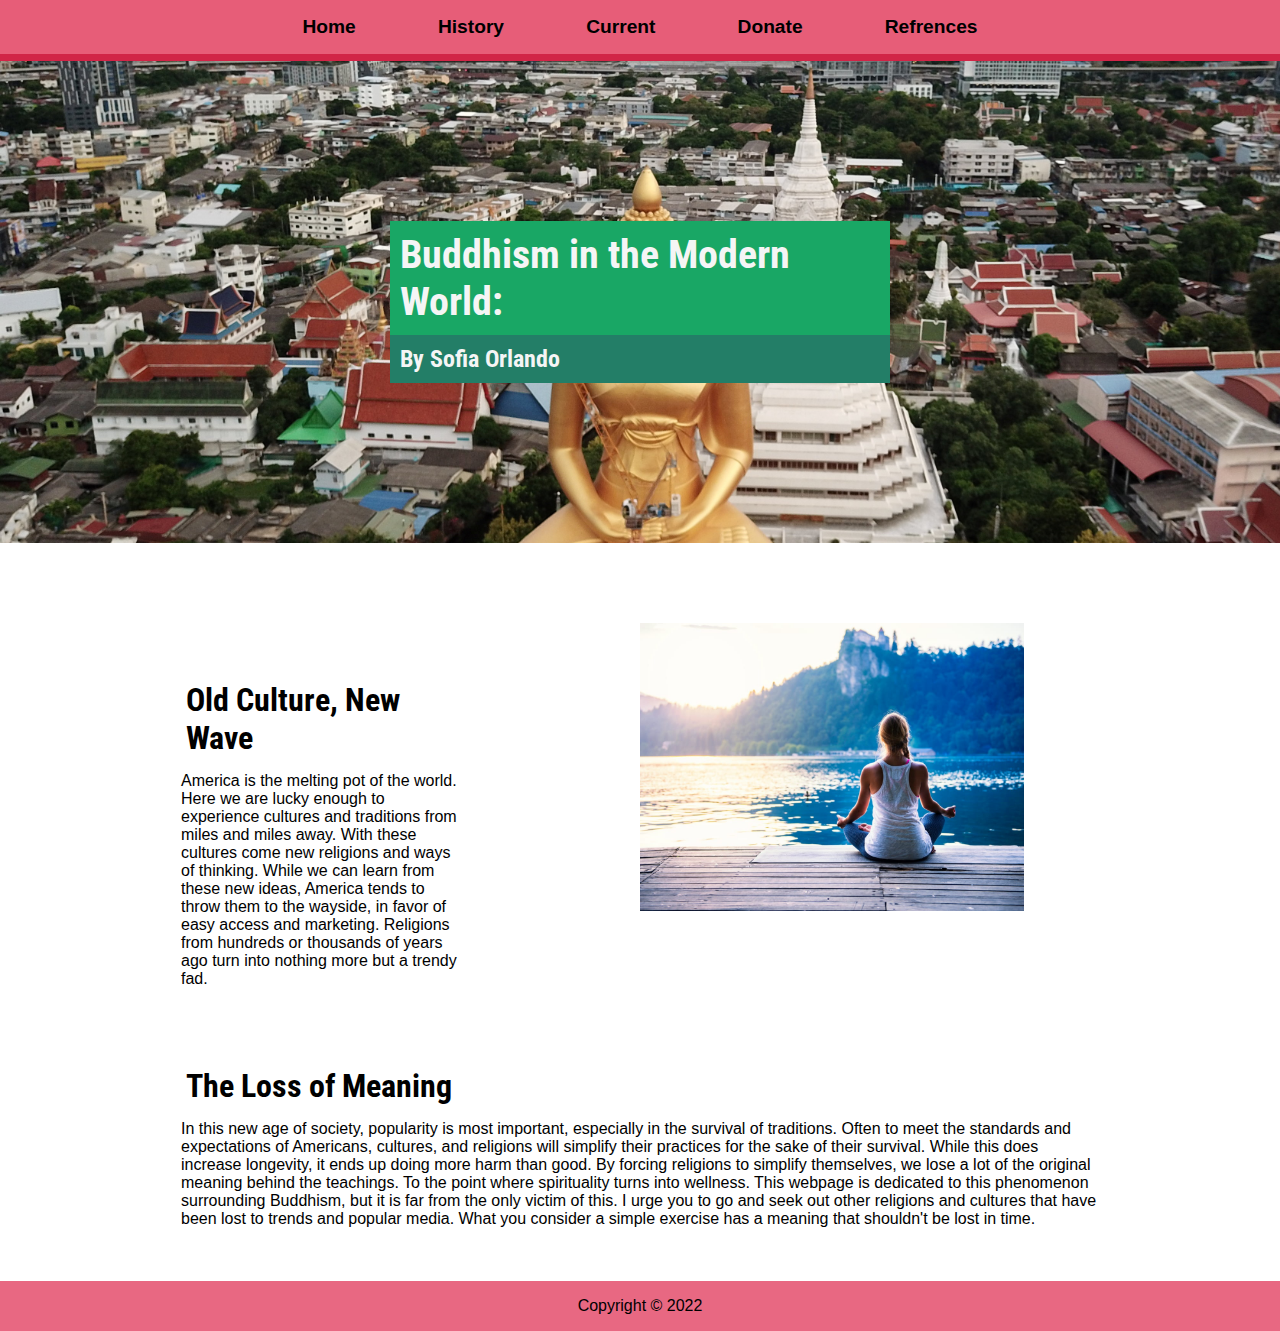
<file: index.html>
<!DOCTYPE html>
<html lang="en">
<head>
<title>Buddhism in the Modern World</title>
<meta charset="utf-8">
<meta name="viewport" content="width=device-width, initial-scale=1.0">
<link href="styles.css" rel="stylesheet">
<link href="index_styles.css" rel="stylesheet">



<link rel="preconnect" href="https://fonts.googleapis.com">
<link rel="preconnect" href="https://fonts.gstatic.com" crossorigin>
<link href="https://fonts.googleapis.com/css2?family=Roboto+Condensed:wght@300&display=swap" rel="stylesheet">

</head>

<body>

<div class = "wrapper">
<nav>
    <ul>
        <li><a href="index.html">Home</a></li>
        <li><a href="history.html">History</a></li>
        <li><a href="current.html">Current</a></li>
        <li><a href="donate.html">Donate</a></li>
        <li><a href="refrences.html">Refrences</a></li>
    </ul>
</nav>

<header>
    <h1>
        Buddhism in the Modern World:
    </h1>
    <h3>By Sofia Orlando</h3>
</header>

<main>
    <div class = "text">
    <h2>
        Old Culture, New Wave
    </h2>
    <p>
        America is the melting pot of the world.
        Here we are lucky enough to experience cultures and traditions from miles and miles away.
        With these cultures come new religions and ways of thinking.
        While we can learn from these new ideas, America tends to throw them to the wayside, in favor of easy access and marketing.
        Religions from hundreds or thousands of years ago turn into nothing more but a trendy fad.
    </p>
    </div>
</main>

<aside>
    <img src="images/woman_med.jpg" alt="Woman Meditation">
</aside>

<section>
    <div class = "text">
    <h2>
        The Loss of Meaning
    </h2>
    <p>
        In this new age of society, popularity is most important, especially in the survival of traditions.
        Often to meet the standards and expectations of Americans, cultures, and religions will simplify their practices for the sake of their survival.
        While this does increase longevity, it ends up doing more harm than good.
        By forcing religions to simplify themselves, we lose a lot of the original meaning behind the teachings.
        To the point where spirituality turns into wellness.
        This webpage is dedicated to this phenomenon surrounding Buddhism, but it is far from the only victim of this.
        I urge you to go and seek out other religions and cultures that have been lost to trends and popular media.
        What you consider a simple exercise has a meaning that shouldn't be lost in time.
    </p>
    </div>
</section>



<footer>
    Copyright &copy; 2022
</footer>
</div>

</body>
</html>
</file>
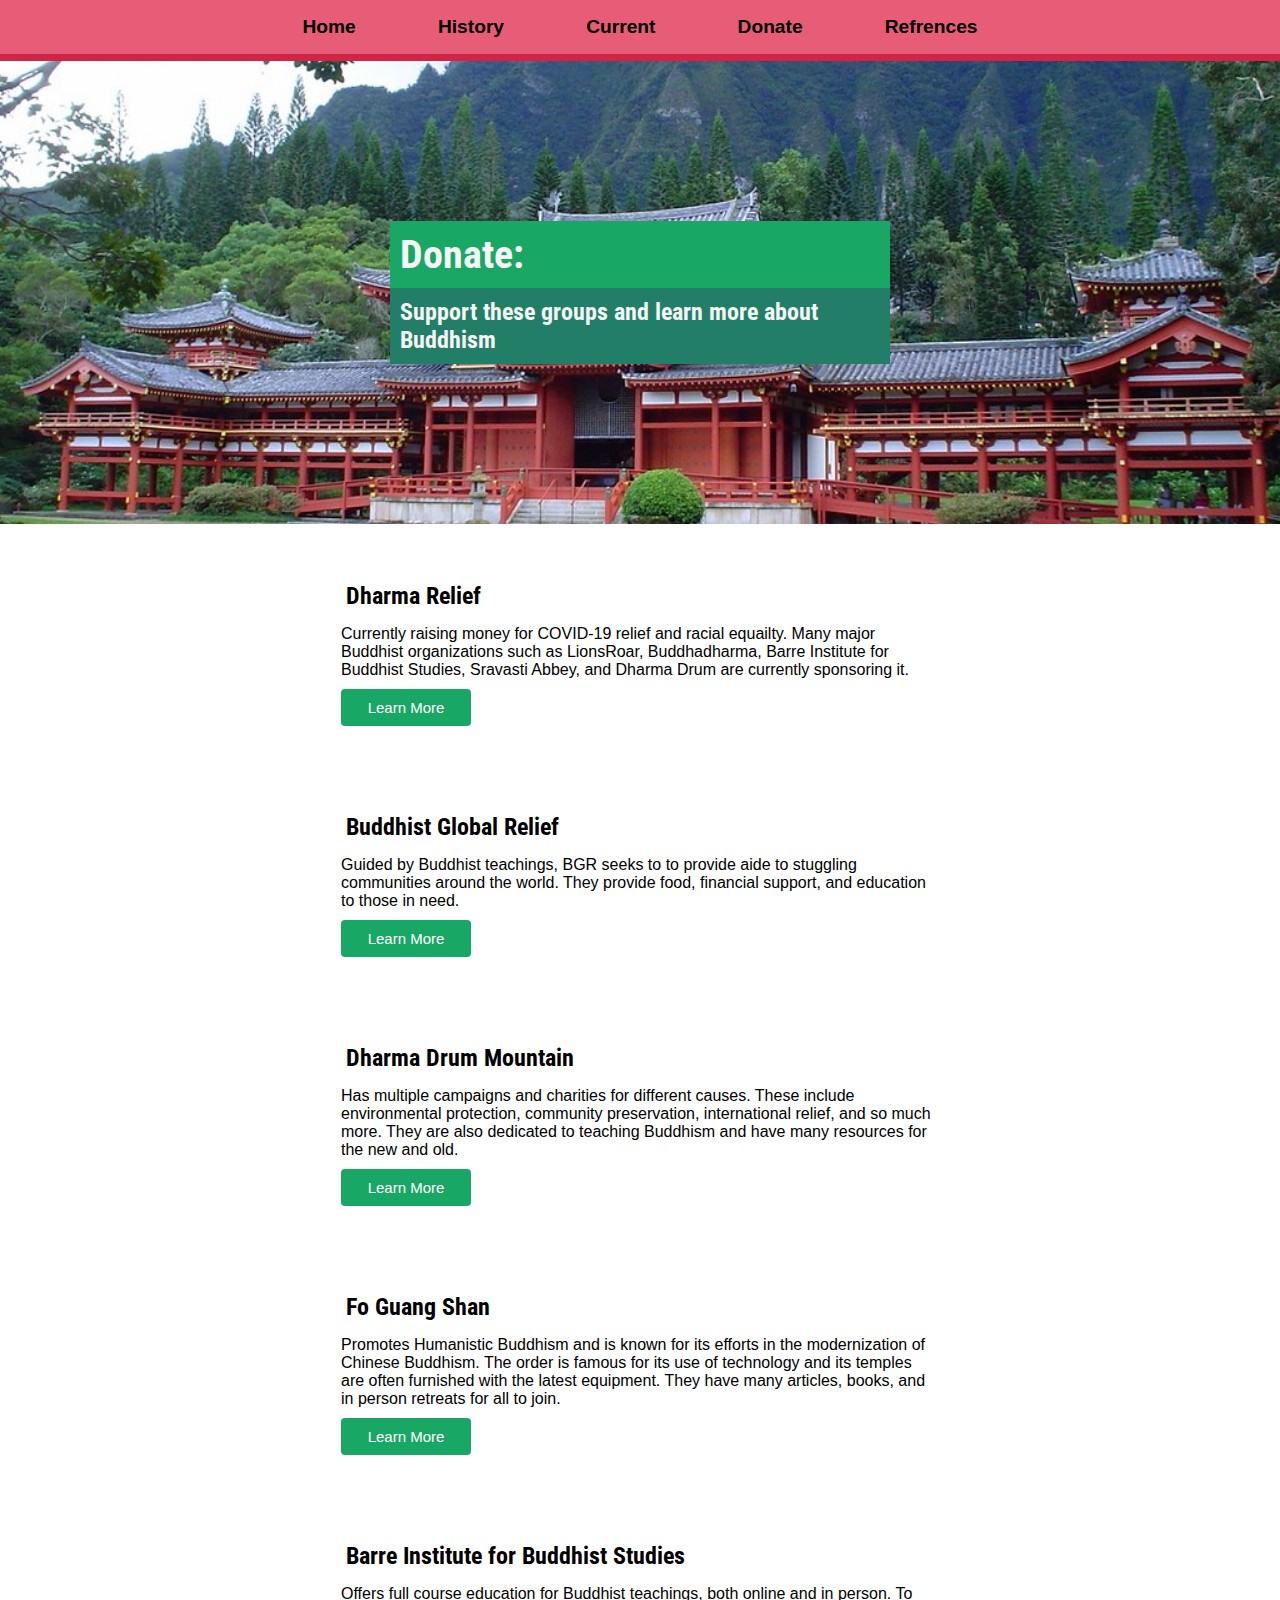
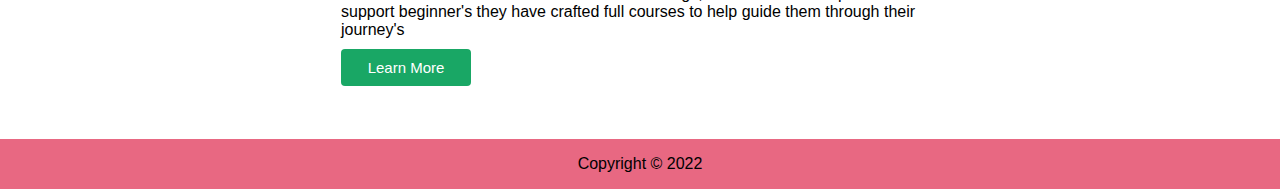
<file: donate.html>
<!DOCTYPE html>
<html lang="en">
<head>
<title>Buddhism in the Modern World</title>
<meta charset="utf-8">
<meta name="viewport" content="width=device-width, initial-scale=1.0">
<link href="styles.css" rel="stylesheet">
<link href="donate_styles.css" rel="stylesheet">



<link rel="preconnect" href="https://fonts.googleapis.com">
<link rel="preconnect" href="https://fonts.gstatic.com" crossorigin>
<link href="https://fonts.googleapis.com/css2?family=Roboto+Condensed:wght@300&display=swap" rel="stylesheet">

</head>

<body>

<div class = "wrapper">
<nav>
    <ul>
        <li><a href="index.html">Home</a></li>
        <li><a href="history.html">History</a></li>
        <li><a href="current.html">Current</a></li>
        <li><a href="donate.html">Donate</a></li>
        <li><a href="refrences.html">Refrences</a></li>
    </ul>
</nav>

<header>
    <h1>
        Donate:
    </h1>
    <h3>Support these groups and learn more about Buddhism</h3>
</header>

<main>
    <div class = "text">
    <h3>
        Dharma Relief
    </h3>
    <p>
        Currently raising money for COVID-19 relief and racial equailty. 
        Many major Buddhist organizations such as LionsRoar, Buddhadharma, Barre Institute for Buddhist Studies, Sravasti Abbey, and Dharma Drum
        are currently sponsoring it.
    </p>

    <form action="https://dharmarelief.org/" method="get" target="_blank">
    <button type="submit"><span>Learn More </span></button>
    </form>

    </div>
    <div class = "text">
    <h3>
        Buddhist Global Relief
    </h3>
    <p>
        Guided by Buddhist teachings, BGR seeks to to provide aide to stuggling communities around the world.
        They provide food, financial support, and education to those in need.
    </p>
    
    <form action="https://www.buddhistglobalrelief.org/" method="get" target="_blank">
    <button type="submit"><span>Learn More </span></button>
    </form>

    </div>
    <div class = "text">
    <h3>
        Dharma Drum Mountain 
    </h3>
    <p>
        Has multiple campaigns and charities for different causes. 
        These include environmental protection, community preservation, international relief, and so much more.
        They are also dedicated to teaching Buddhism and have many resources for the new and old. 
    </p>
    
    <form action="https://www.dharmadrum.org/" method="get" target="_blank">
    <button type="submit"><span>Learn More </span></button>
    </form>

    </div>
    <div class = "text">
    <h3>
        Fo Guang Shan
    </h3>
    <p>
        Promotes Humanistic Buddhism and is known for its efforts in the modernization of Chinese Buddhism. 
        The order is famous for its use of technology and its temples are often furnished with the latest equipment.
        They have many articles, books, and in person retreats for all to join.
    </p>
    
    <form action="https://www.fgs.org.tw/en/" method="get" target="_blank">
    <button type="submit"><span>Learn More </span></button>
    </form>

    </div>
    <div class = "text">
    <h3>
        Barre Institute for Buddhist Studies
    </h3>
    <p>
        Offers full course education for Buddhist teachings, both online and in person.
        To support beginner's they have crafted full courses to help guide them through their journey's
    </p>
    
    <form action="https://www.buddhistinquiry.org/" method="get" target="_blank">
    <button type="submit"><span>Learn More </span></button>
    </form>

    </div>
</main>

<footer>
    Copyright &copy; 2022
</footer>
</div>

</body>
</html>
</file>
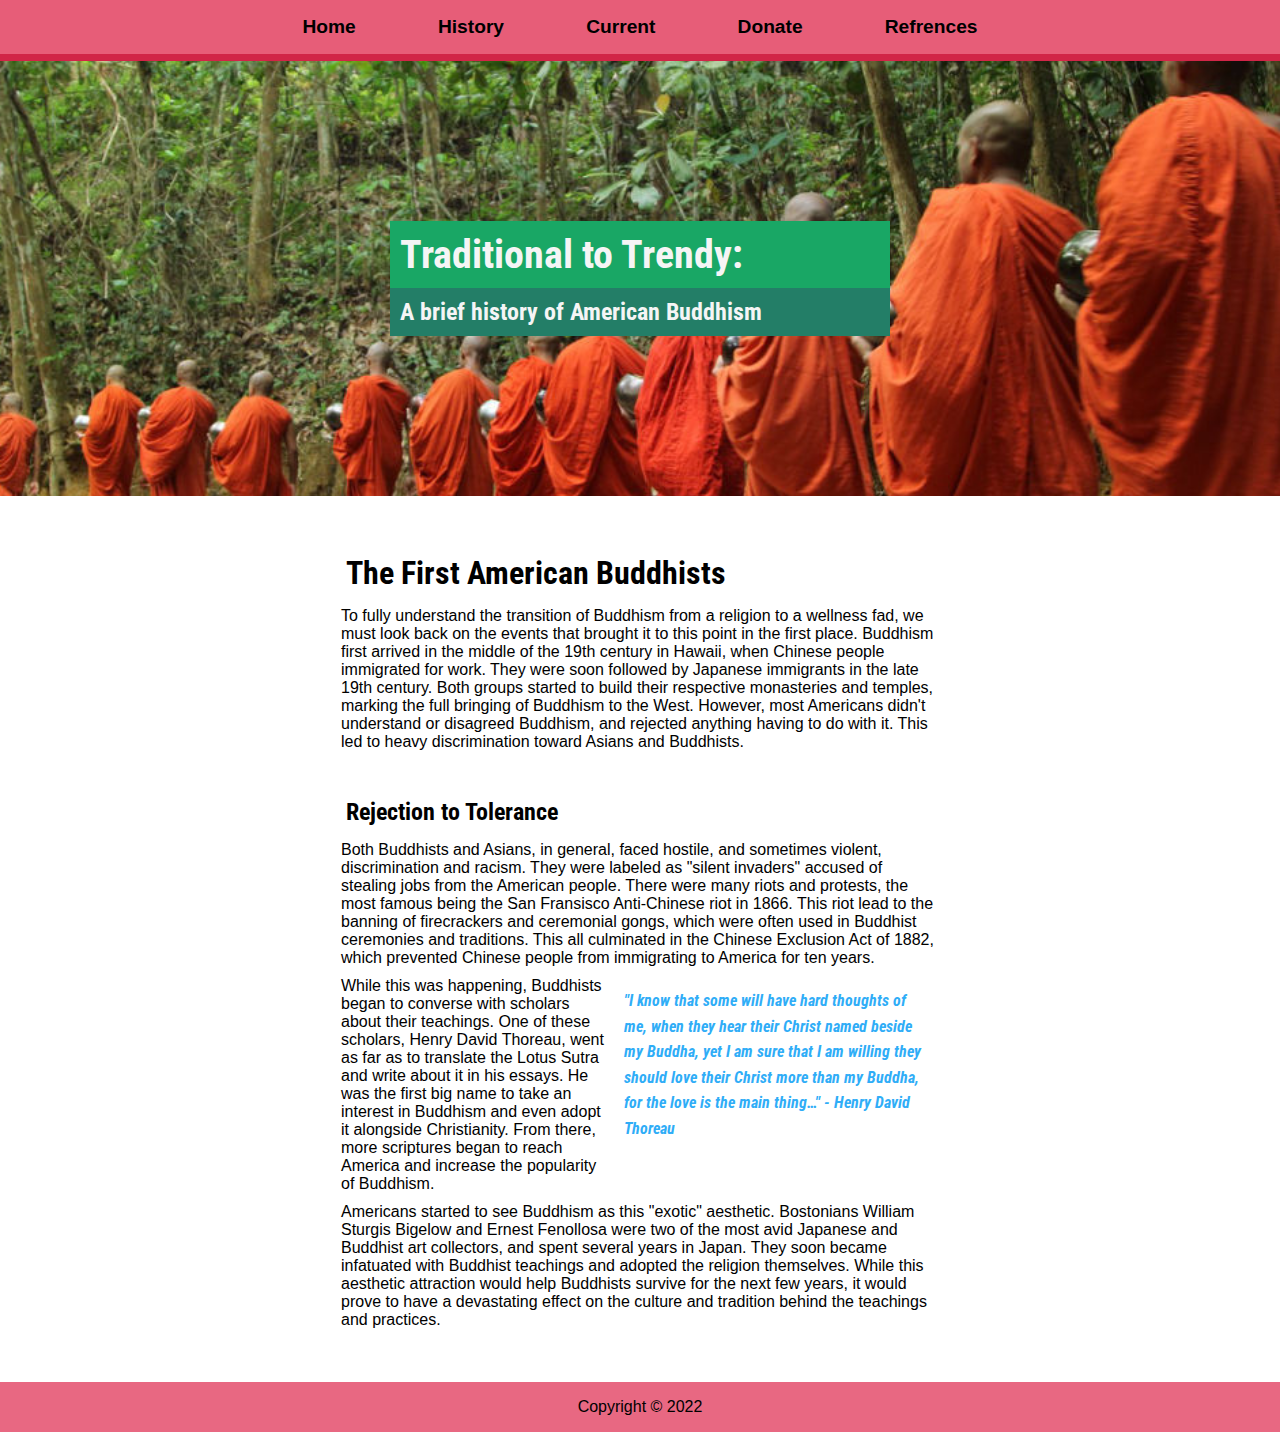
<file: history.html>
<!DOCTYPE html>
<html lang="en">
<head>
<title>Buddhism in the Modern World</title>
<meta charset="utf-8">
<meta name="viewport" content="width=device-width, initial-scale=1.0">
<link href="styles.css" rel="stylesheet">
<link href="history_styles.css" rel="stylesheet">



<link rel="preconnect" href="https://fonts.googleapis.com">
<link rel="preconnect" href="https://fonts.gstatic.com" crossorigin>
<link href="https://fonts.googleapis.com/css2?family=Roboto+Condensed:wght@300&display=swap" rel="stylesheet">

</head>

<body>

<div class = "wrapper">
<nav>
    <ul>
        <li><a href="index.html">Home</a></li>
        <li><a href="history.html">History</a></li>
        <li><a href="current.html">Current</a></li>
        <li><a href="donate.html">Donate</a></li>
        <li><a href="refrences.html">Refrences</a></li>
    </ul>
</nav>

<header>
    <h1>
        Traditional to Trendy:
    </h1>
    <h3>A brief history of American Buddhism</h3>
</header>

<main>
    <div class = "text">
    <h2>
        The First American Buddhists
    </h2>
    <p>
        To fully understand the transition of Buddhism from a religion to a wellness fad, 
        we must look back on the events that brought it to this point in the first place.
        Buddhism first arrived in the middle of the 19th century in Hawaii, when Chinese people immigrated for work.
        They were soon followed by Japanese immigrants in the late 19th century. Both groups started to build their respective
        monasteries and temples, marking the full bringing of Buddhism to the West. However, most Americans didn't understand or disagreed
        Buddhism, and rejected anything having to do with it. This led to heavy discrimination toward Asians and Buddhists.   
    </p>
    </div>
    <div class = "text">
        <h3>
            Rejection to Tolerance
        </h3>
        <p>
            Both Buddhists and Asians, in general, faced hostile, and sometimes violent, discrimination and racism.
            They were labeled as "silent invaders" accused of stealing jobs from the American people. 
            There were many riots and protests, the most famous being the San Fransisco Anti-Chinese riot in 1866.
            This riot lead to the banning of firecrackers and ceremonial gongs, which were often used in Buddhist ceremonies and traditions.
            This all culminated in the Chinese Exclusion Act of 1882, which prevented Chinese people from immigrating to America for ten years.  
        </p>
        <aside>
            <b>
            <em>
            "I know that some will have hard thoughts of me, when they hear their Christ named beside my Buddha, yet I am sure that I am willing they should love their Christ more than my Buddha, for the love is the main thing…" - Henry David Thoreau 
            </em>
            </b>
        </aside>
        <p> 
            While this was happening, Buddhists began to converse with scholars about their teachings. 
            One of these scholars, Henry David Thoreau, went as far as to translate the Lotus Sutra and write about it in his essays.
            He was the first big name to take an interest in Buddhism and even adopt it alongside Christianity.
            From there, more scriptures began to reach America and increase the popularity of Buddhism.
        </p>
        <p>
            Americans started to see Buddhism as this "exotic" aesthetic. 
            Bostonians William Sturgis Bigelow and Ernest Fenollosa were two of the most avid Japanese 
            and Buddhist art collectors, and spent several years in Japan.
            They soon became infatuated with Buddhist teachings and adopted the religion themselves.
            While this aesthetic attraction would help Buddhists survive for the next few years, 
            it would prove to have a devastating effect on the culture and tradition behind the teachings and practices.   
        </p>
        </div>
</main>

<footer>
    Copyright &copy; 2022
</footer>
</div>

</body>
</html>
</file>
<file: styles.css>
*, ::after, ::before {
    box-sizing: inherit;
    margin: 0; 
    padding: 0;
    border: 0;
 }

h1, h2, h3{
    padding: 10px;
    font-family: 'Roboto Condensed', sans-serif;
}

h1{
    font-size: 250%;
}

h2{
    font-size: 200%;
}

h3{
    font-size: 150%;
}

/* unvisited link */
a:link {
    color: black;
    text-decoration: none;
    font-weight: 600;
}
  
/* visited link */
a:visited {
    color: black;
    text-decoration: none;
}
  
/* mouse over link */
a:hover {
    color: whitesmoke;
    text-decoration: none;
}
  
/* selected link */
a:active {
    color: rgba(204, 23, 59, 0.795);
    text-decoration: none;
}

header h1, header h3{
    background-color: rgba(25, 167, 101);
    width: 50%;
    margin: auto;
    color: whitesmoke;
}

header h3{
    background-color: rgb(35, 126, 103);
}

p{
    padding: 5px;
}

 body{
     background-color: white;
     font-family: 'Segoe UI', Tahoma, Geneva, Verdana, sans-serif;
 }

nav{
    background-color: rgba(220, 20, 60, 0.692);
    text-align: center;
    padding: 1em;
    border-bottom: 7px solid rgba(204, 23, 59, 0.795);
    grid-area: nav;
}

nav ul { list-style-type: none; 
    font-size: 1.2em; 
   }

nav li{
    display: inline-block;
    padding-left: 2em;
    padding-right: 2em;
}

header { background-image: url(https://thegoddessgarden.com/wp-content/uploads/2019/05/buddah-1-750x422.jpg);
    background-repeat: no-repeat;  	
    background-size: cover;
    padding: 10em;
    grid-area: header;
    }

main{
    margin: auto;
    width: 50%;
    background-color: white;
    padding: 2em 10em 2em 10em;
    grid-area: main;
}

main aside{
    max-width: 50%;
    margin: 1em;
    float: right;
    color: rgb(47, 173, 247);
    font-family: 'Roboto Condensed', sans-serif;
    line-height: 1.6;
}

footer{
    background-color: rgba(220, 20, 60, 0.644);
    text-align: center;
    padding: 1em;
    grid-area: footer;
}

.text{
   padding: 1em;
}

@media only screen and (max-width: 768px) {

    body { margin: 0; 
        padding: 0; 
     } 

   nav li{
       padding: .2em;
       font-size: 85%;
   }

   header h1, header h3{
    width: 100%;
    margin: auto;
    }

    header{
        background-position: center;
        padding: 5em;
    }

    main{
        margin: auto;
        width: auto;
        padding: 0;
    }

    main aside{
        float: none;
        margin: auto;
        margin-top: .5em;
        margin-bottom: .5em;
    }

}
</file>
<file: index_styles.css>
.wrapper{
    display: grid;
    grid-template-columns: 1fr 1fr;
    grid-auto-rows: auto auto auto auto;
    grid-template-areas:
    "nav nav"
    "header header"
    "main aside"
    "section section"
    "footer footer";
}

main{
    grid-area: main;
    justify-self: start;
    align-self: center;
    margin-top: 5em;
}

aside{
    grid-area: aside;
    margin-top: 5em;
}

aside img{
    width: 60%;
}

header{
    background-image: url(images/index.jpg);
    background-position: center;
}

section{
    grid-area: section;
    margin: 0 10em 2em 10em;
}

@media only screen and (max-width: 768px) {

    .wrapper{
        display: grid;
        grid-template-columns: 1fr;
        grid-auto-rows: auto auto auto auto;
        grid-template-areas:
        "nav"
        "header"
        "main"
        "aside"
        "section"
        "footer";
    }

    main{
        margin-top: 1em;
    }

    aside{
        margin-top: 1em;
        margin-left: 2em;
    }

    aside img{
        width: 90%;
    }

    section{
       margin: 0;
    }

}
</file>
<file: donate_styles.css>
.wrapper{
    display: grid;
    grid-template-columns: 1fr;
    grid-auto-rows: auto auto auto auto;
    grid-template-areas:
    "nav"
    "header"
    "main"
    "footer";
}

main{
    width: 50%;
    display: flex;
    flex-flow: column wrap;
    align-content: space-around;
    gap: 40px;
    justify-content: center;
}


header{
    background-image: url(images/donate.jpg);
    background-position: center;
}


button {
    display: inline-block;
    border-radius: 4px;
    background-color: rgba(25, 167, 101);;
    border: none;
    color: #FFFFFF;
    text-align: center;
    font-size: 15px;
    padding: 10px;
    width: 110px;
    transition: all 0.5s;
    cursor: pointer;
    margin: 5px;
  }
  
  button span {
    cursor: pointer;
    display: inline-block;
    position: relative;
    transition: 0.5s;
  }
  
  button span:after {
    content: '\00bb';
    position: absolute;
    opacity: 0;
    top: 0;
    right: -20px;
    transition: 0.5s;
  }
  
  button:hover span {
    padding-right: 25px;
  }
  
  button:hover span:after {
    opacity: 1;
    right: 0;
  }

main a:visited, main a:link, main a:hover, main a:active{
    color: whitesmoke;
}

@media only screen and (max-width: 768px) {

    main{
        gap: 0;
        margin-top: 2em;
        margin-bottom: 2em;
        width: auto;
    }

}
</file>
<file: history_styles.css>
.wrapper{
    display: grid;
    grid-template-columns: 1fr;
    grid-auto-rows: auto auto auto auto;
    grid-template-areas:
    "nav"
    "header"
    "main"
    "footer";
}

header{
    background-image: url(images/history.jpg);
    background-position: center;
}
</file>
